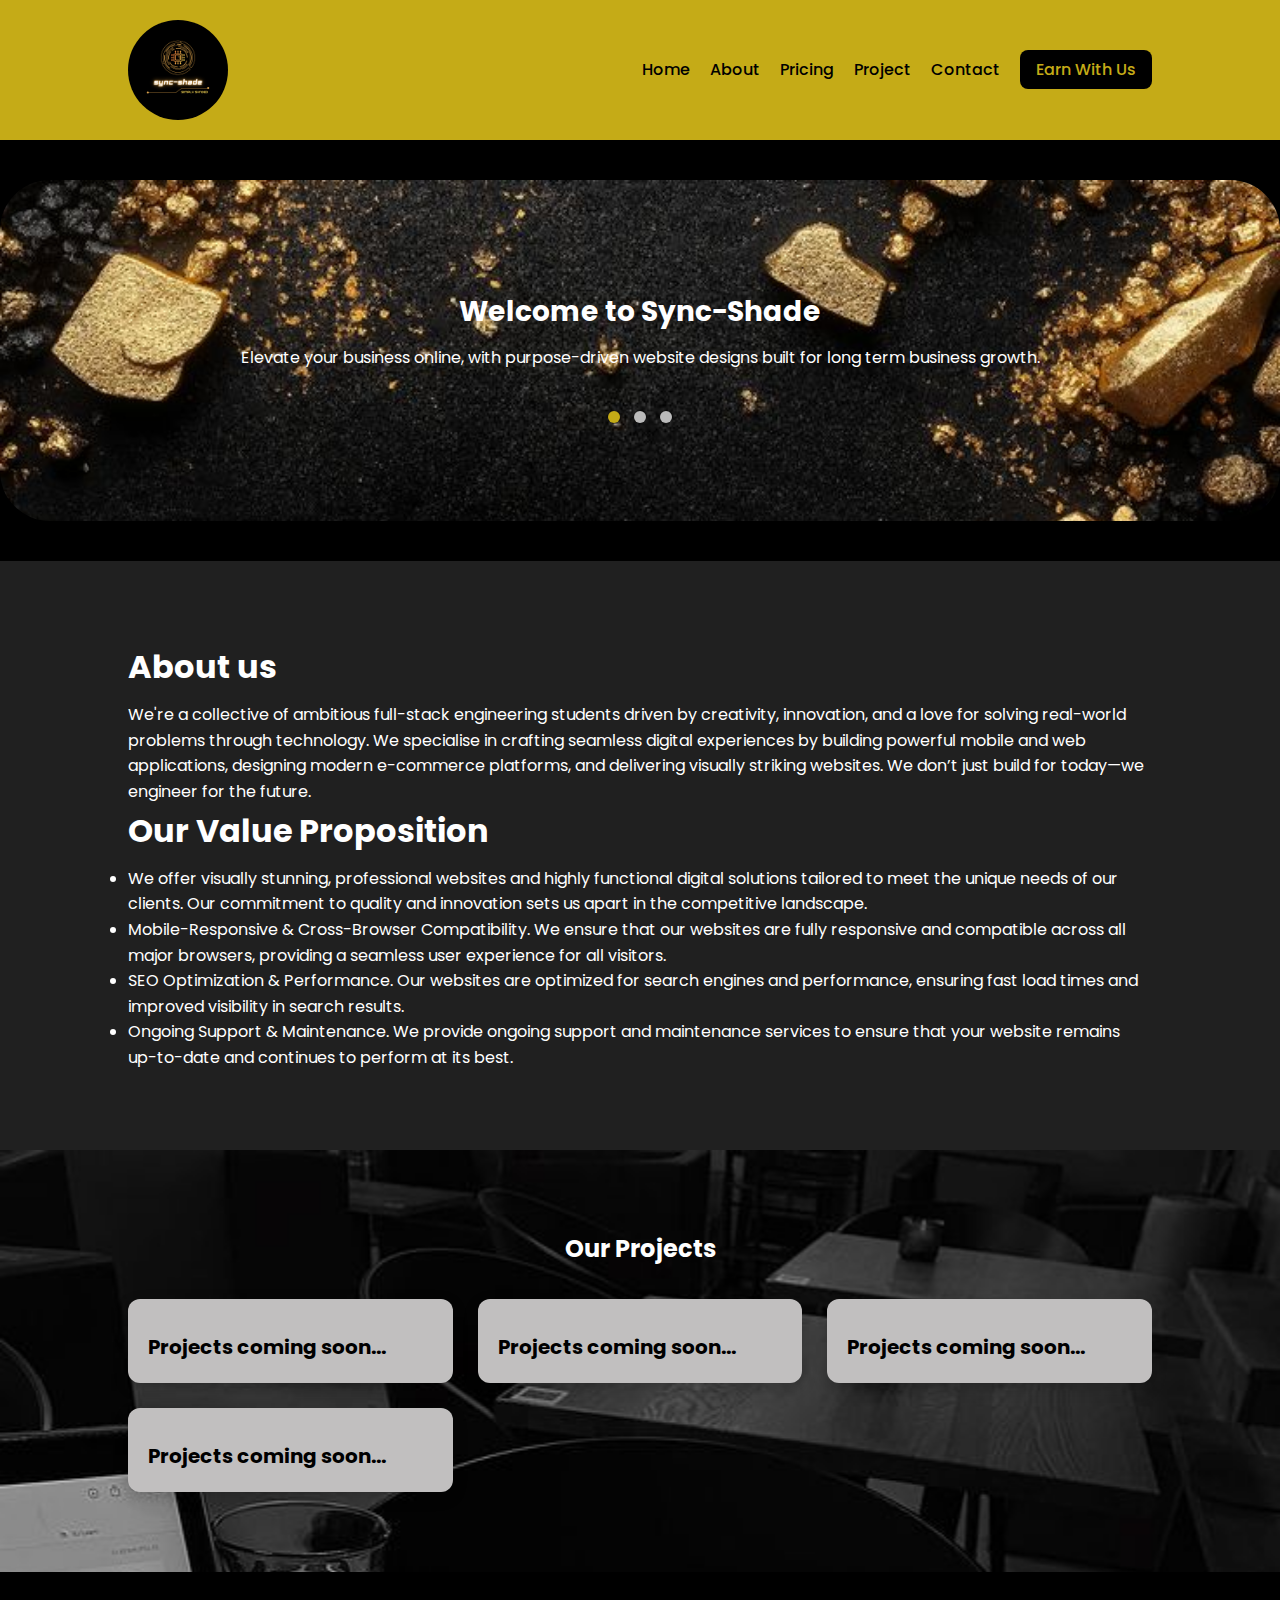
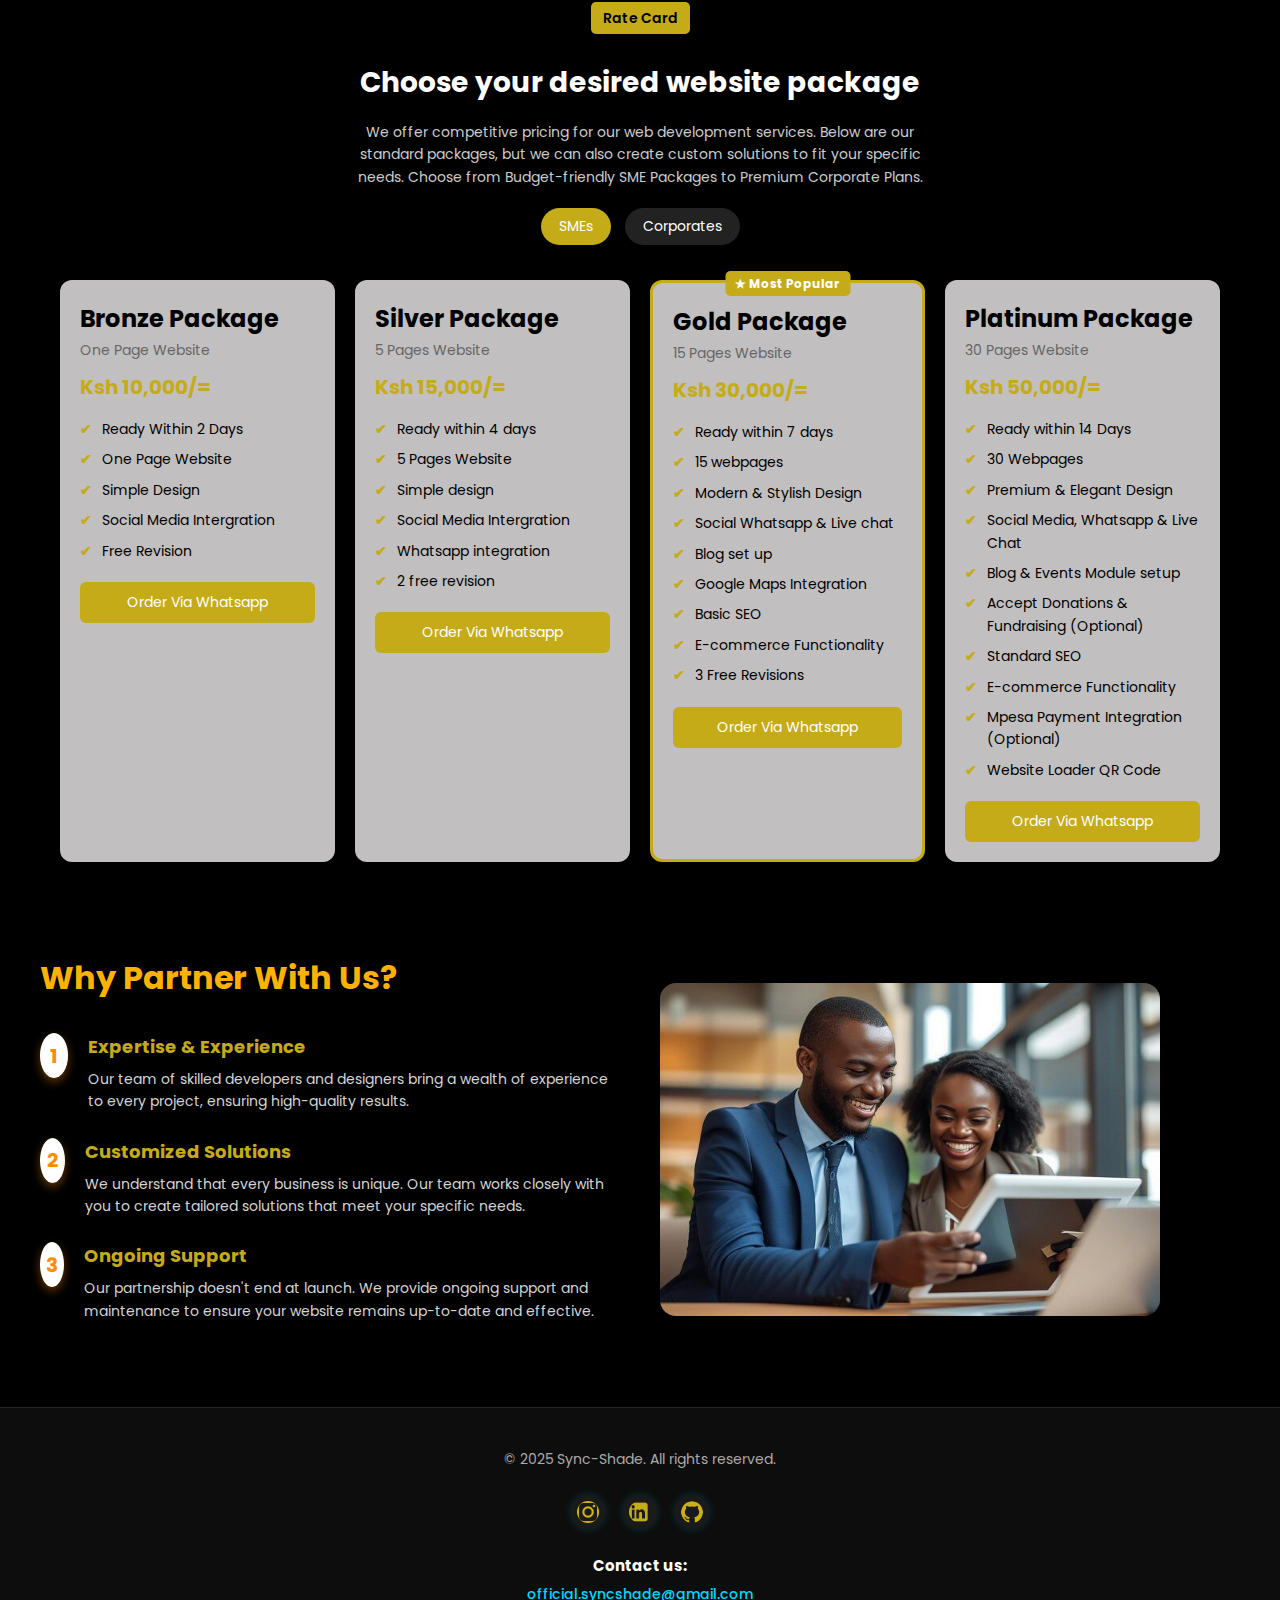
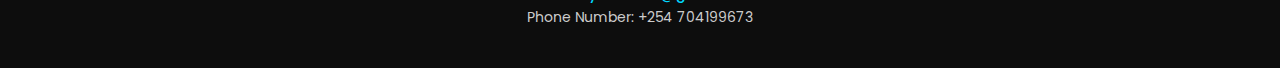
<file: index.html>
<html lang="en">
    <!DOCTYPE html>

<head>
    <meta charset="UTF-8">
    <meta name="viewport" content="width=device-width, initial-scale=1.0">
    <link rel="preconnect" href="https://fonts.googleapis.com">
    <link rel="preconnect" href="https://fonts.gstatic.com" crossorigin>
    <link href="https://fonts.googleapis.com/css2?family=Poppins:ital,wght@0,100;0,200;0,300;0,400;0,500;0,600;0,700;0,800;0,900;1,100;1,200;1,300;1,400;1,500;1,600;1,700;1,800;1,900&display=swap" rel="stylesheet">
    <link rel="stylesheet" href="./css/styles.css">
    <link rel="icon" type="image/x-icon" href="./images/sync-shade-logo..png">
    <meta name="description"
        content="A collective of full-stack engineering students building modern web & mobile apps, e-commerce platforms, and sleek digital experiences—driven by creativity and innovation.">
    <title>Sync-Shade</title>
</head>

<body>
    <!--Navigation Section-->
    <header>
        <nav class="navbar">
            <div class="logo">
                <img src="./images/sync-shade-logo..png" alt="sync-shade logo">
            </div>
            <ul class="nav-links" id="nav-links">
                <li><a href="#Home">Home</a></li>
                <li><a href="#About">About</a></li>
                <li><a href="#Pricing">Pricing</a></li>
                <li><a href="#Project">Project</a></li>
                <li><a href="#Contact">Contact</a></li>
                <li><a href="./EarnWithUs.html" class="earn-btn">Earn With Us</a></li>
            </ul>
            <div class="menu-toggle" id="menu-toggle">
                ☰
            </div>
        </nav>
    </header>

    <!-- carousel Section -->
    <section class="carousel" id="Home">
        <div class="carousel-container">
            <!--Slide 1-->
            <div class="carousel-slide">
                <h2>Welcome to Sync-Shade</h2>
                <P>Elevate your business online, with purpose-driven website designs built for long term business
                    growth.</P>
            </div>

            <!--Slide 2-->
            <div class="carousel-slide">
                <h2>Empowering African Brands with Global-Grade-Tech.</h2>
                <P>We leverage cutting-edge technology to help African brands thrive in the digital landscape.</P>
                <p>Get a Website Today & Take Your Business Online</p>
            </div>

            <!--Slide 3-->
            <div class="carousel-slide">
                <h2>Transform Your Ideas into Reality</h2>
                <P>Our team is dedicated to bringing your vision to life with innovative solutions tailored to your
                    needs.</P>
            </div>
        </div>

        <!-- Navigation Dots -->
        <div class="carousel-dots">
            <span class="dot active"></span>
            <span class="dot"></span>
            <span class="dot"></span>
        </div>
    </section>

    <!-- About Section -->
    <section class="about" id="About">
        <div class="about-text">
            <h2>About us</h2>
            <p>We're a collective of ambitious full-stack engineering students driven by creativity, innovation, and a
                love for solving real-world problems through technology. We specialise in crafting seamless digital
                experiences by building powerful mobile and web applications, designing modern e-commerce platforms, and
                delivering visually striking websites. We don’t just build for today—we engineer for the future.
            </p>
            <h2>Our Value Proposition</h2>
            <ul>
                <li>We offer visually stunning, professional websites and highly functional digital solutions tailored to meet the unique needs of our clients. Our commitment to quality and innovation sets us apart in the competitive landscape.</li>
                <li>Mobile-Responsive & Cross-Browser Compatibility. We ensure that our websites are fully responsive and compatible across all major browsers, providing a seamless user experience for all visitors.</li>
                <li>SEO Optimization & Performance. Our websites are optimized for search engines and performance, ensuring fast load times and improved visibility in search results.</li>
                <li>Ongoing Support & Maintenance. We provide ongoing support and maintenance services to ensure that your website remains up-to-date and continues to perform at its best.</li>
            </ul>
        </div>
    </section>

    <!-- projects sections -->
    <section class="projects" id="Project">
        <h2>Our Projects</h2>
        <div class="project-cards">
            <div class="card">
                <!--Project images coming...-->
                <h3>Projects coming soon...</h3>
            </div>

            <div class="card">
                <h3>Projects coming soon...</h3>
            </div>

            <div class="card">
                <h3>Projects coming soon...</h3>
            </div>

            <div class="card">
                <h3>Projects coming soon...</h3>
            </div>
        </div>
    </section>

    <!---pricing section-->
     <section class="pricing-section" id="Pricing">
    <div class="pricing-header">
      <span class="tag">Rate Card</span>
      <h1>Choose your desired website package</h1>
      <p>
        We offer competitive pricing for our web development services. Below are our standard packages, but we can
        also create custom solutions to fit your specific needs. Choose from Budget-friendly SME Packages to Premium
        Corporate Plans.
      </p>
      <div class="tabs">
        <button id="smeBtn" class="active">SMEs</button>
        <button id="corpBtn">Corporates</button>
      </div>
    </div>

    <!-- SMEs Pricing -->
    <div class="pricing-cards smes active">
      <!-- Bronze Package -->
      <div class="card">
        <h2>Bronze Package</h2>
        <p class="subtitle">One Page Website</p>
        <p class="price">Ksh 10,000/=</p>
        <ul>
          <li>Ready Within 2 Days</li>
          <li>One Page Website</li>
          <li>Simple Design</li>
          <li>Social Media Intergration</li>
          <li>Free Revision</li>
        </ul>
        <button class="order-btn">Order Via Whatsapp</button>
      </div>

      <!-- Silver Package -->
      <div class="card">
        <h2>Silver Package</h2>
        <p class="subtitle">5 Pages Website</p>
        <p class="price">Ksh 15,000/=</p>
        <ul>
          <li>Ready within 4 days</li>
          <li>5 Pages Website</li>
          <li>Simple design</li>
          <li>Social Media Intergration</li>
          <li>Whatsapp integration</li>
          <li>2 free revision</li>
        </ul>
        <button class="order-btn">Order Via Whatsapp</button>
      </div>

      <!-- Gold Package -->
      <div class="card popular">
        <span class="popular-tag">★ Most Popular</span>
        <h2>Gold Package</h2>
        <p class="subtitle">15 Pages Website</p>
        <p class="price">Ksh 30,000/=</p>
        <ul>
         <li>Ready within 7 days</li>
          <li>15 webpages</li>
          <li>Modern & Stylish Design</li>
          <li>Social Whatsapp & Live chat</li>
          <li>Blog set up</li>
          <li>Google Maps Integration</li>
          <li>Basic SEO</li>
          <li>E-commerce Functionality</li>
          <li>3 Free Revisions</li>
        </ul>
        <button class="order-btn">Order Via Whatsapp</button>
      </div>

      <!-- Platinum Package -->
      <div class="card">
        <h2>Platinum Package</h2>
        <p class="subtitle">30 Pages Website</p>
        <p class="price">Ksh 50,000/=</p>
        <ul>
          <li>Ready within 14 Days</li>
          <li>30 Webpages</li>
          <li>Premium & Elegant Design</li>
          <li>Social Media, Whatsapp & Live Chat</li>
          <li>Blog & Events Module setup</li>
          <li>Accept Donations & Fundraising (Optional)</li>
          <li>Standard SEO</li>
          <li>E-commerce Functionality</li>
          <li>Mpesa Payment Integration (Optional)</li>
          <li>Website Loader QR Code</li>
        </ul>
        <button class="order-btn">Order Via Whatsapp</button>
      </div>
    </div>

    <!-- CORPORATES Pricing -->
    <div class="pricing-cards corporates">
      <!-- Silver Pro -->
      <div class="card">
        <h2>Silver Pro</h2>
        <p class="price">Ksh 25,000/=</p>
        <p class="subtitle">Includes All Features on the Silver Package in addition to:</p>
        <ul>
           <li>Premium UI/UX Design</li>
            <li>Post-Launch Marketing kit</li>
            <li>Premium maintenance SLA(service level management)</li>
        </ul>
        <button class="order-btn">Order Via Whatsapp</button>
      </div>

      <!-- Gold Pro -->
      <div class="card">
        <h2>Gold Pro</h2>
        <p class="price">Ksh 50,000/=</p>
        <p class="subtitle">Includes All Features on the Gold Package in addition to:</p>
        <ul>
         <li>Premium UI/UX Design</li>
         <li>Post-Launch Marketing kit</li>
         <li>Premium maintenance SLA(service level management)</li>
        </ul>
        <button class="order-btn">Order Via Whatsapp</button>
      </div>

      <!-- Platinum Pro -->
      <div class="card popular">
        <span class="popular-tag">⚡ Most Recommended</span>
        <h2>Platinum Pro</h2>
        <p class="price">Ksh 100,000/=</p>
        <p class="subtitle">Includes All Features on the Platinum Package in addition to:</p>
        <ul>
          <li>Unlimited Pages</li>
          <li>Premium UI/UX Design</li>
          <li>Content strategy & Copywriting</li>
          <li>Dedicated Project Manager</li>
          <li>Post-Launch Marketing kit</li>
          <li>1 Annual Website Redesign Credit</li>
          <li>Premium maintenance SLA</li>
        </ul>
        <button class="order-btn">Order Via Whatsapp</button>
      </div>
    </div>
  </section>

    <!--Partner with us section-->
    <section class="partner-section">
        <div class="partner-container">
            <!--left content-->
            <div class="partner-text">
                <h2>Why Partner With Us?</h2>
                <!--Point 1-->
                <div class="Point">
                    <div class="number">1</div>
                    <div class="info">
                        <h3>Expertise & Experience</h3>
                        <p>Our team of skilled developers and designers bring a wealth of experience to every project,
                            ensuring high-quality results.</p>
                    </div>
                </div>
                <!--Point 2-->
                <div class="Point">
                    <div class="number">2</div>
                    <div class="info">
                        <h3>Customized Solutions</h3>
                        <p>We understand that every business is unique. Our team works closely with you to create
                            tailored solutions that meet your specific needs.</p>
                    </div>
                </div>
                <!--Point 3-->
                <div class="Point">
                    <div class="number">3</div>
                    <div class="info">
                        <h3>Ongoing Support</h3>
                        <p>Our partnership doesn't end at launch. We provide ongoing support and maintenance to
                            ensure your website remains up-to-date and effective.</p>
                    </div>
                </div>
            </div>

            <!--right content-->
            <div class="partner-image">
                <img src="./images/partner with us photo.jpeg" alt="Partner with us">
            </div>
        </div>
    </section>

    <!-- Footer Section -->
    <footer id="Contact">
        <p>&copy; 2025 Sync-Shade. All rights reserved.</p>
        <div class="social-media">
            <a href="https://www.instagram.com/sync_shade/"><img src="./images/instagram.png" alt="Instagram"></a>
            <a href="https://www.linkedin.com/in/sync-shade-a019a7381"><img src="./images/linkedin.png" alt="LinkedIn"></a>
            <a href="https://github.com/sync-shade"><img src="./images/github.png" alt="GitHub"></a>
        </div>
        <div class="Contact-us">
            <p>Contact us:</p>
            <p><a href="mailto:official.syncshade@gmail.com">official.syncshade@gmail.com</a></p>
            <p>Phone Number: +254 704199673</p>
        </div>
    </footer>

    <script src="./js/app.js" defer></script>

    <!--Start of Tawk.to Script-->
<script type="text/javascript">
var Tawk_API=Tawk_API||{}, Tawk_LoadStart=new Date();
(function(){
var s1=document.createElement("script"),s0=document.getElementsByTagName("script")[0];
s1.async=true;
s1.src='https://embed.tawk.to/68cc06b0b285fd192a49074b/1j5efk8rv';
s1.charset='UTF-8';
s1.setAttribute('crossorigin','*');
s0.parentNode.insertBefore(s1,s0);
})();
</script>
<!--End of Tawk.to Script-->
</body>
</html>
</file>
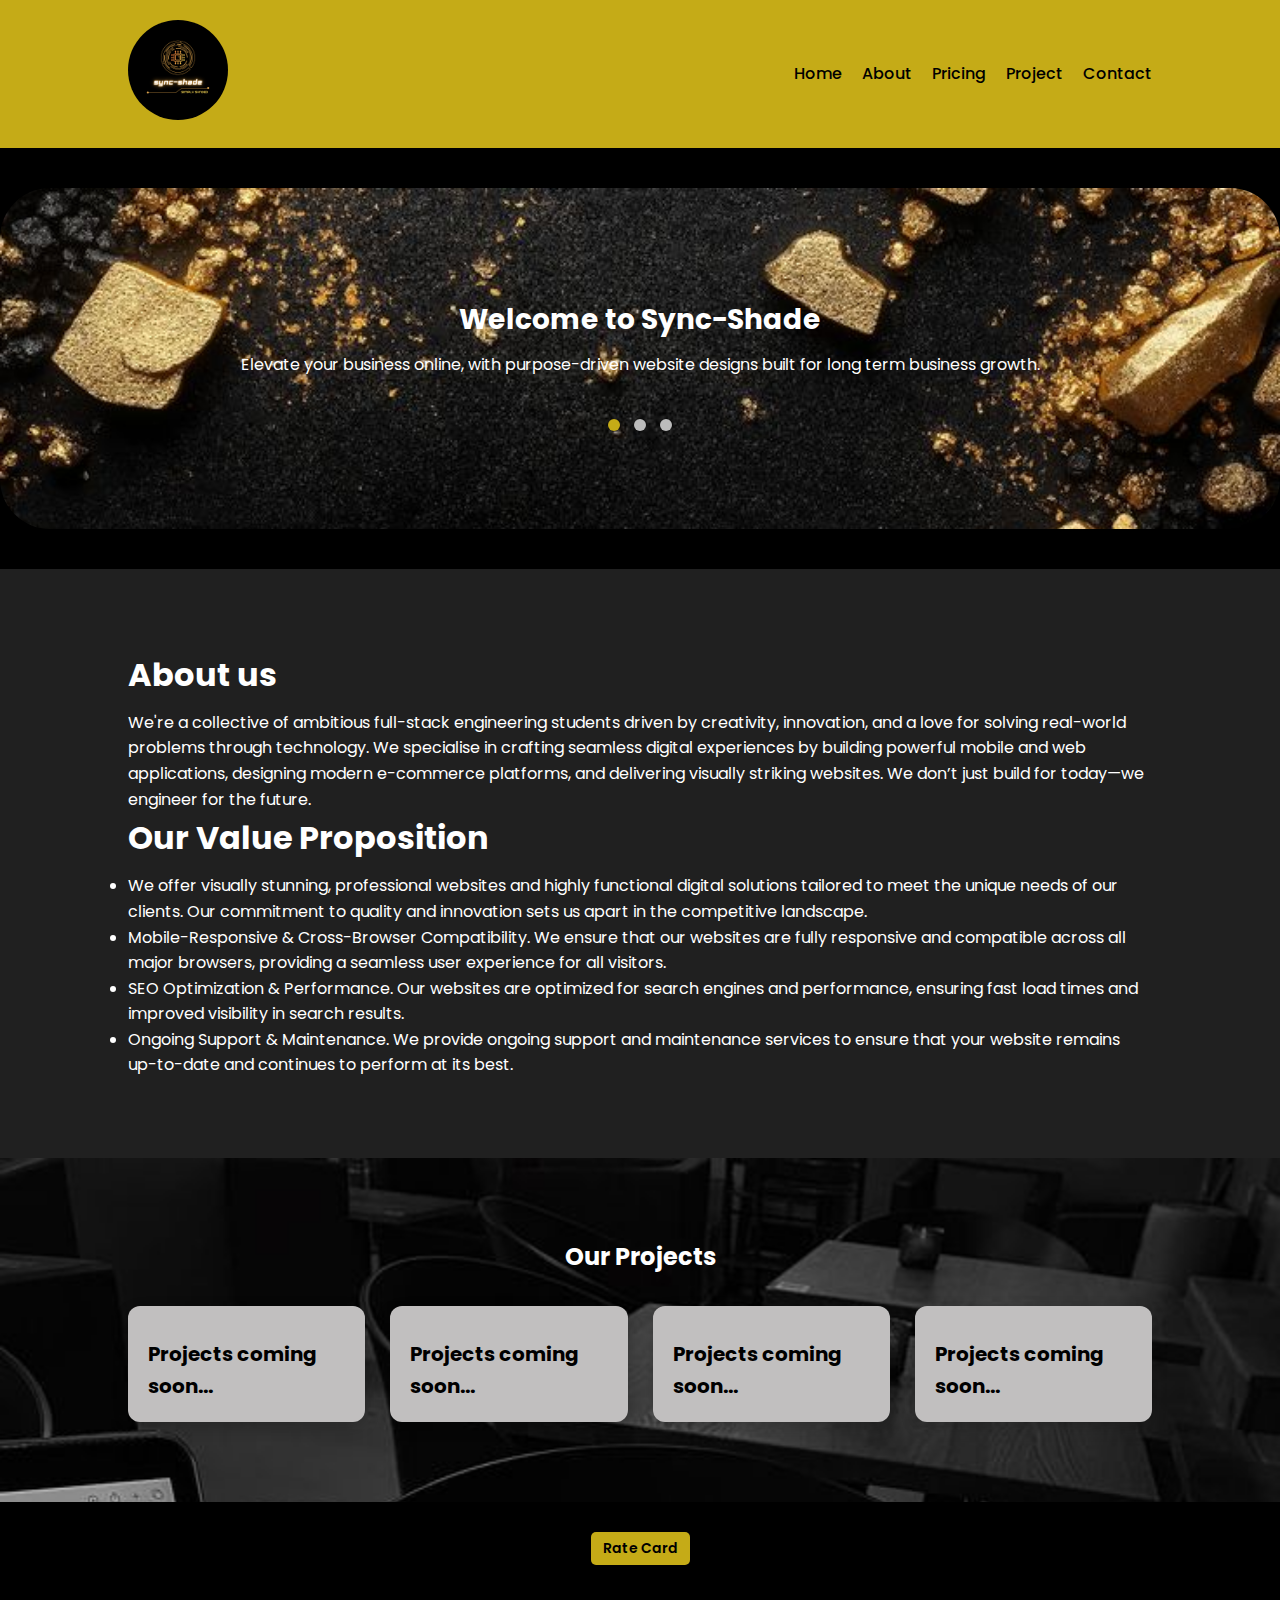
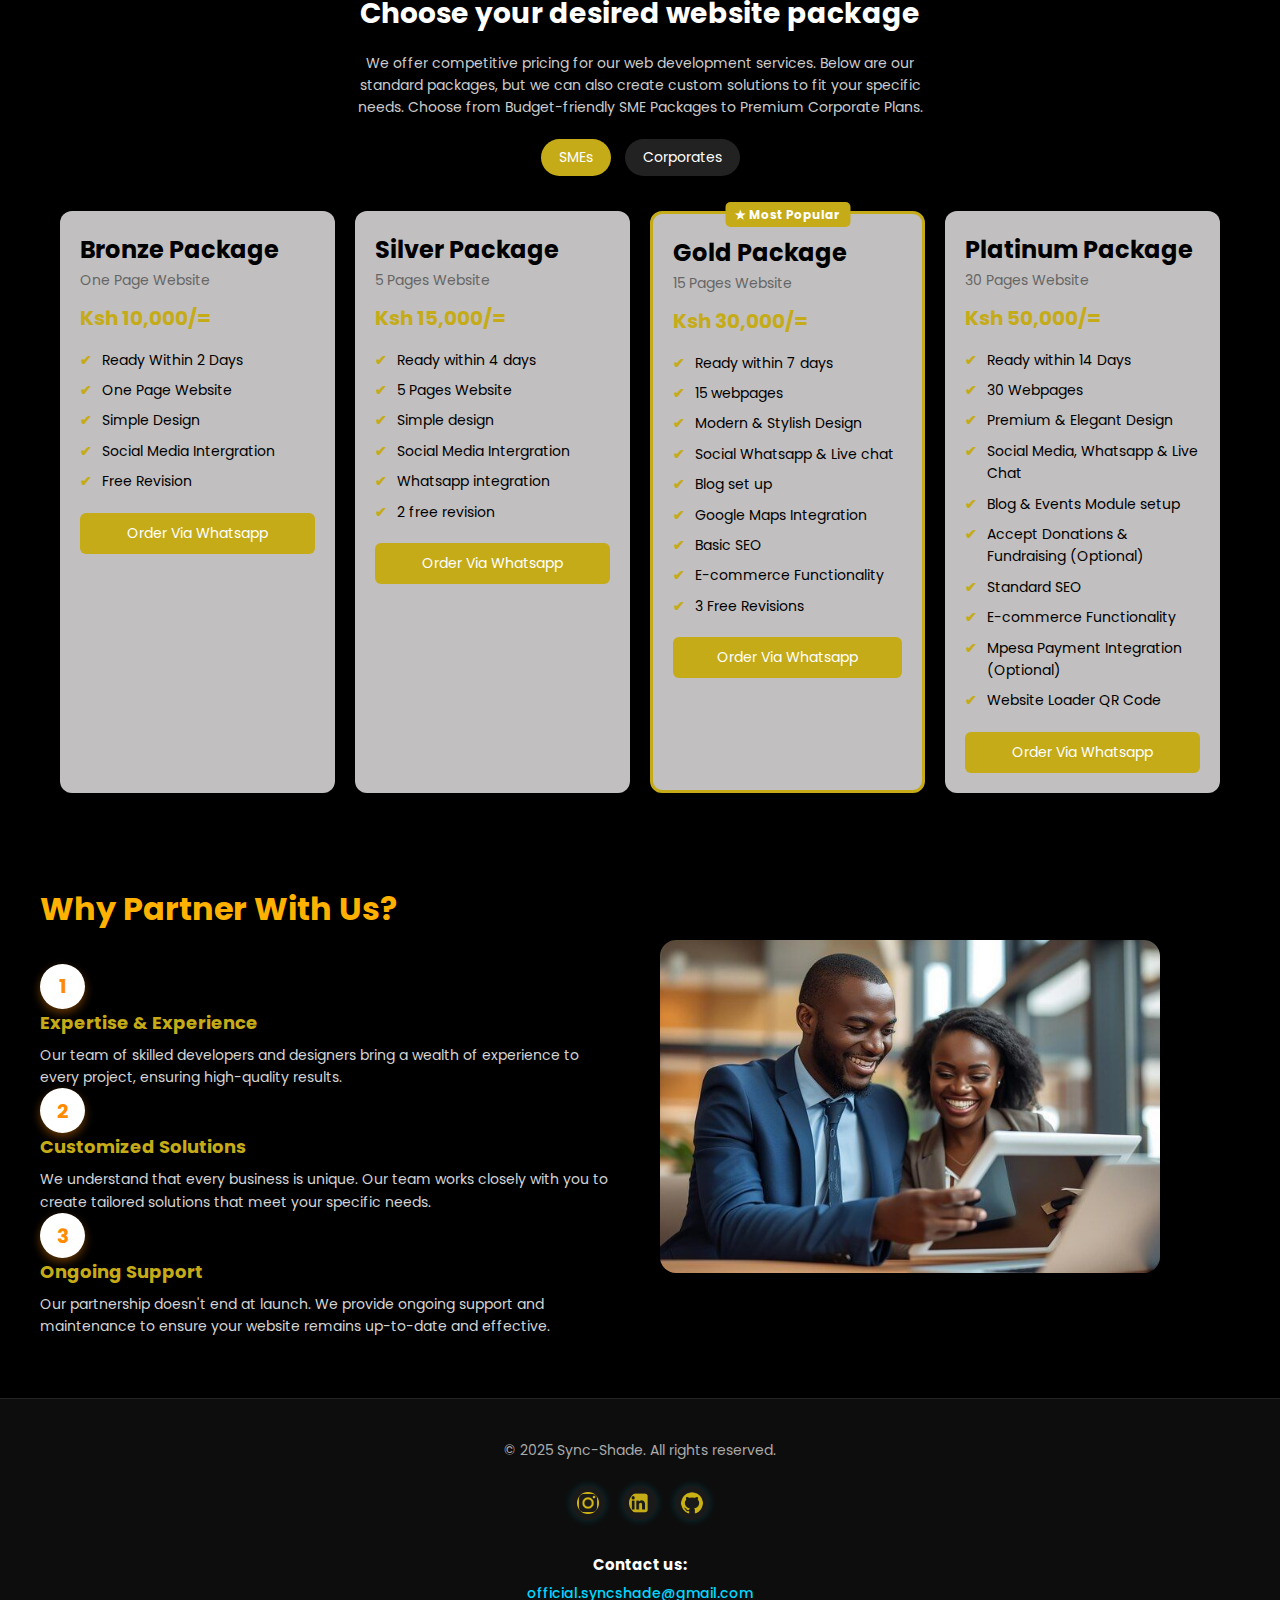
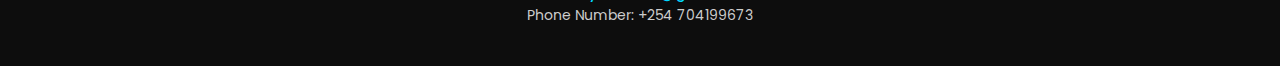
<file: frontend/HTML/index.html>
<!DOCTYPE html>
<html lang="en">

<head>
    <meta charset="UTF-8">
    <meta name="viewport" content="width=device-width, initial-scale=1.0">
    <link rel="preconnect" href="https://fonts.googleapis.com">
    <link rel="preconnect" href="https://fonts.gstatic.com" crossorigin>
    <link href="https://fonts.googleapis.com/css2?family=Poppins:ital,wght@0,100;0,200;0,300;0,400;0,500;0,600;0,700;0,800;0,900;1,100;1,200;1,300;1,400;1,500;1,600;1,700;1,800;1,900&display=swap" rel="stylesheet">
    <link rel="stylesheet" href="/frontend/CSS/styles.css">
    <link rel="icon" type="image/x-icon" href="/frontend/IMAGES/sync-shade-logo..png">
    <meta name="description"
        content="A collective of full-stack engineering students building modern web & mobile apps, e-commerce platforms, and sleek digital experiences—driven by creativity and innovation.">
    <title>Sync-Shade</title>
</head>

<body>
    <!--Navigation Section-->
    <header>
        <nav class="navbar">
            <div class="logo">
                <img src="/frontend/IMAGES/sync-shade-logo..png" alt="sync-shade logo">
            </div>
            <ul class="nav-links" id="nav-links">
                <li><a href="#Home">Home</a></li>
                <li><a href="#About">About</a></li>
                <li><a href="#Pricing">Pricing</a></li>
                <li><a href="#Project">Project</a></li>
                <li><a href="#Contact">Contact</a></li>
            </ul>
            <div class="menu-toggle" id="menu-toggle">
                ☰
            </div>
        </nav>
    </header>

    <!-- carousel Section -->
    <section class="carousel" id="Home">
        <div class="carousel-container">
            <!--Slide 1-->
            <div class="carousel-slide">
                <h2>Welcome to Sync-Shade</h2>
                <P>Elevate your business online, with purpose-driven website designs built for long term business
                    growth.</P>
            </div>

            <!--Slide 2-->
            <div class="carousel-slide">
                <h2>Empowering African Brands with Global-Grade-Tech.</h2>
                <P>We leverage cutting-edge technology to help African brands thrive in the digital landscape.</P>
                <p>Get a Website Today & Take Your Business Online</p>
            </div>

            <!--Slide 3-->
            <div class="carousel-slide">
                <h2>Transform Your Ideas into Reality</h2>
                <P>Our team is dedicated to bringing your vision to life with innovative solutions tailored to your
                    needs.</P>
            </div>
        </div>

        <!-- Navigation Dots -->
        <div class="carousel-dots">
            <span class="dot active"></span>
            <span class="dot"></span>
            <span class="dot"></span>
        </div>
    </section>

    <!-- About Section -->
    <section class="about" id="About">
        <div class="about-text">
            <h2>About us</h2>
            <p>We're a collective of ambitious full-stack engineering students driven by creativity, innovation, and a
                love for solving real-world problems through technology. We specialise in crafting seamless digital
                experiences by building powerful mobile and web applications, designing modern e-commerce platforms, and
                delivering visually striking websites. We don’t just build for today—we engineer for the future.
            </p>
            <h2>Our Value Proposition</h2>
            <ul>
                <li>We offer visually stunning, professional websites and highly functional digital solutions tailored to meet the unique needs of our clients. Our commitment to quality and innovation sets us apart in the competitive landscape.</li>
                <li>Mobile-Responsive & Cross-Browser Compatibility. We ensure that our websites are fully responsive and compatible across all major browsers, providing a seamless user experience for all visitors.</li>
                <li>SEO Optimization & Performance. Our websites are optimized for search engines and performance, ensuring fast load times and improved visibility in search results.</li>
                <li>Ongoing Support & Maintenance. We provide ongoing support and maintenance services to ensure that your website remains up-to-date and continues to perform at its best.</li>
            </ul>
        </div>
    </section>

    <!-- projects sections -->
    <section class="projects" id="Project">
        <h2>Our Projects</h2>
        <div class="project-cards">
            <div class="card">
                <!--Project images coming...-->
                <h3>Projects coming soon...</h3>
            </div>

            <div class="card">
                <h3>Projects coming soon...</h3>
            </div>

            <div class="card">
                <h3>Projects coming soon...</h3>
            </div>

            <div class="card">
                <h3>Projects coming soon...</h3>
            </div>
        </div>
    </section>

    <!---pricing section-->
     <section class="pricing-section" id="Pricing">
    <div class="pricing-header">
      <span class="tag">Rate Card</span>
      <h1>Choose your desired website package</h1>
      <p>
        We offer competitive pricing for our web development services. Below are our standard packages, but we can
        also create custom solutions to fit your specific needs. Choose from Budget-friendly SME Packages to Premium
        Corporate Plans.
      </p>
      <div class="tabs">
        <button id="smeBtn" class="active">SMEs</button>
        <button id="corpBtn">Corporates</button>
      </div>
    </div>

    <!-- SMEs Pricing -->
    <div class="pricing-cards smes active">
      <!-- Bronze Package -->
      <div class="card">
        <h2>Bronze Package</h2>
        <p class="subtitle">One Page Website</p>
        <p class="price">Ksh 10,000/=</p>
        <ul>
          <li>Ready Within 2 Days</li>
          <li>One Page Website</li>
          <li>Simple Design</li>
          <li>Social Media Intergration</li>
          <li>Free Revision</li>
        </ul>
        <button class="order-btn">Order Via Whatsapp</button>
      </div>

      <!-- Silver Package -->
      <div class="card">
        <h2>Silver Package</h2>
        <p class="subtitle">5 Pages Website</p>
        <p class="price">Ksh 15,000/=</p>
        <ul>
          <li>Ready within 4 days</li>
          <li>5 Pages Website</li>
          <li>Simple design</li>
          <li>Social Media Intergration</li>
          <li>Whatsapp integration</li>
          <li>2 free revision</li>
        </ul>
        <button class="order-btn">Order Via Whatsapp</button>
      </div>

      <!-- Gold Package -->
      <div class="card popular">
        <span class="popular-tag">★ Most Popular</span>
        <h2>Gold Package</h2>
        <p class="subtitle">15 Pages Website</p>
        <p class="price">Ksh 30,000/=</p>
        <ul>
         <li>Ready within 7 days</li>
          <li>15 webpages</li>
          <li>Modern & Stylish Design</li>
          <li>Social Whatsapp & Live chat</li>
          <li>Blog set up</li>
          <li>Google Maps Integration</li>
          <li>Basic SEO</li>
          <li>E-commerce Functionality</li>
          <li>3 Free Revisions</li>
        </ul>
        <button class="order-btn">Order Via Whatsapp</button>
      </div>

      <!-- Platinum Package -->
      <div class="card">
        <h2>Platinum Package</h2>
        <p class="subtitle">30 Pages Website</p>
        <p class="price">Ksh 50,000/=</p>
        <ul>
          <li>Ready within 14 Days</li>
          <li>30 Webpages</li>
          <li>Premium & Elegant Design</li>
          <li>Social Media, Whatsapp & Live Chat</li>
          <li>Blog & Events Module setup</li>
          <li>Accept Donations & Fundraising (Optional)</li>
          <li>Standard SEO</li>
          <li>E-commerce Functionality</li>
          <li>Mpesa Payment Integration (Optional)</li>
          <li>Website Loader QR Code</li>
        </ul>
        <button class="order-btn">Order Via Whatsapp</button>
      </div>
    </div>

    <!-- CORPORATES Pricing -->
    <div class="pricing-cards corporates">
      <!-- Silver Pro -->
      <div class="card">
        <h2>Silver Pro</h2>
        <p class="price">Ksh 25,000/=</p>
        <p class="subtitle">Includes All Features on the Silver Package in addition to:</p>
        <ul>
           <li>Premium UI/UX Design</li>
            <li>Post-Launch Marketing kit</li>
            <li>Premium maintenance SLA(service level management)</li>
        </ul>
        <button class="order-btn">Order Via Whatsapp</button>
      </div>

      <!-- Gold Pro -->
      <div class="card">
        <h2>Gold Pro</h2>
        <p class="price">Ksh 50,000/=</p>
        <p class="subtitle">Includes All Features on the Gold Package in addition to:</p>
        <ul>
         <li>Premium UI/UX Design</li>
         <li>Post-Launch Marketing kit</li>
         <li>Premium maintenance SLA(service level management)</li>
        </ul>
        <button class="order-btn">Order Via Whatsapp</button>
      </div>

      <!-- Platinum Pro -->
      <div class="card popular">
        <span class="popular-tag">⚡ Most Recommended</span>
        <h2>Platinum Pro</h2>
        <p class="price">Ksh 100,000/=</p>
        <p class="subtitle">Includes All Features on the Platinum Package in addition to:</p>
        <ul>
          <li>Unlimited Pages</li>
          <li>Premium UI/UX Design</li>
          <li>Content strategy & Copywriting</li>
          <li>Dedicated Project Manager</li>
          <li>Post-Launch Marketing kit</li>
          <li>1 Annual Website Redesign Credit</li>
          <li>Premium maintenance SLA</li>
        </ul>
        <button class="order-btn">Order Via Whatsapp</button>
      </div>
    </div>
  </section>

    <!--Partner with us section-->
    <section class="partner-section">
        <div class="partner-container">
            <!--left content-->
            <div class="partner-text">
                <h2>Why Partner With Us?</h2>
                <!--Point 1-->
                <div class="Point">
                    <div class="number">1</div>
                    <div class="info">
                        <h3>Expertise & Experience</h3>
                        <p>Our team of skilled developers and designers bring a wealth of experience to every project,
                            ensuring high-quality results.</p>
                    </div>
                </div>
                <!--Point 2-->
                <div class="Point">
                    <div class="number">2</div>
                    <div class="info">
                        <h3>Customized Solutions</h3>
                        <p>We understand that every business is unique. Our team works closely with you to create
                            tailored solutions that meet your specific needs.</p>
                    </div>
                </div>
                <!--Point 3-->
                <div class="Point">
                    <div class="number">3</div>
                    <div class="info">
                        <h3>Ongoing Support</h3>
                        <p>Our partnership doesn't end at launch. We provide ongoing support and maintenance to
                            ensure your website remains up-to-date and effective.</p>
                    </div>
                </div>
            </div>

            <!--right content-->
            <div class="partner-image">
                <img src="/frontend/IMAGES/partner with us photo.jpeg" alt="Partner with us">
            </div>
        </div>
    </section>

    <!-- Footer Section -->
    <footer id="Contact">
        <p>&copy; 2025 Sync-Shade. All rights reserved.</p>
        <div class="social-media">
            <a href="https://www.instagram.com/sync_shade/"><img src="/frontend/IMAGES/instagram.png" alt="Instagram"></a>
            <a href="https://www.linkedin.com/in/sync-shade-a019a7381"><img src="/frontend/IMAGES/linkedin.png" alt="LinkedIn"></a>
            <a href="https://github.com/sync-shade"><img src="/frontend/IMAGES/github.png" alt="GitHub"></a>
        </div>
        <div class="Contact-us">
            <p>Contact us:</p>
            <p><a href="mailto:official.syncshade@gmail.com">official.syncshade@gmail.com</a></p>
            <p>Phone Number: +254 704199673</p>
        </div>
    </footer>

    <script src="/frontend/JS/app.js" defer></script>
</body>
</html>
</file>
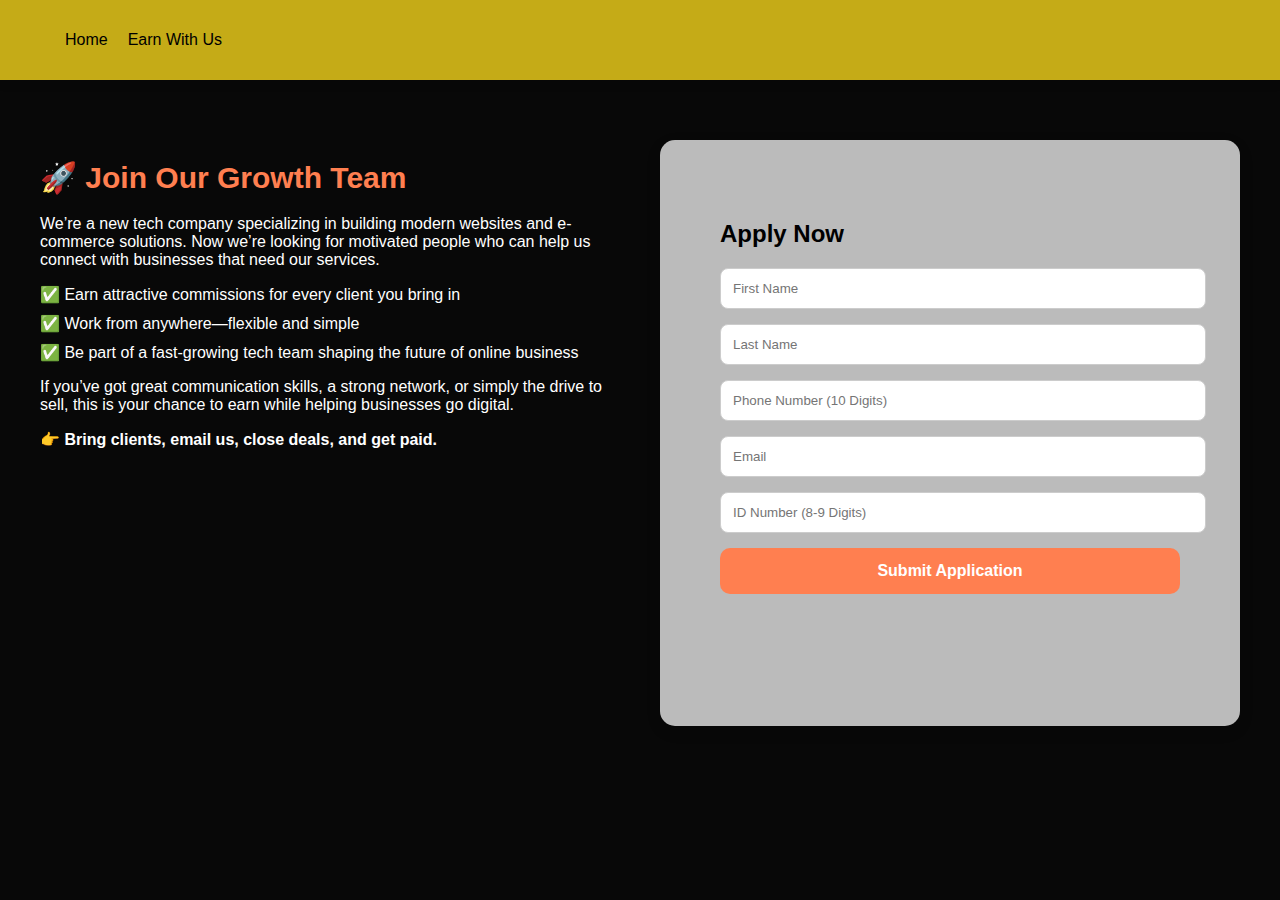
<file: EarnWithUs.html>
<!DOCTYPE html>
<html lang="en">

<head>
  <meta charset="UTF-8">
  <meta name="viewport" content="width=device-width, initial-scale=1.0">
  <title>Earn With Us</title>
  <link rel="stylesheet" href="./css/EarnWithUs.css">
  <link rel="shortcut icon" href="./images/sync-shade-logo..png" type="image/x-icon">
</head>

<body>
  <header>
    <nav class="navbar">
      <ul class="nav-links">
        <li><a href="./index.html">Home</a></li>
        <li><a href="./EarnWithUs.html" class="earn-btn">Earn With Us</a></li>
      </ul>
    </nav>
  </header>

  <section class="earn-section">
    <div class="earn-content">
      <h1>🚀 Join Our Growth Team</h1>
      <p>
        We’re a new tech company specializing in building modern websites and e-commerce solutions.
        Now we’re looking for motivated people who can help us connect with businesses that need our services.
      </p>
      <ul>
        <li>✅ Earn attractive commissions for every client you bring in</li>
        <li>✅ Work from anywhere—flexible and simple</li>
        <li>✅ Be part of a fast-growing tech team shaping the future of online business</li>
      </ul>
      <p>
        If you’ve got great communication skills, a strong network, or simply the drive to sell, this is your chance to
        earn while helping businesses go digital.
      </p>
      <p><strong>👉 Bring clients, email us, close deals, and get paid.</strong></p>
    </div>

    <div class="earn-form">
      <h2>Apply Now</h2>
      <form id="earn-form" action="https://formspree.io/f/xyzdqzqg" method="POST">
        <input type="text" name="first_name" placeholder="First Name" required>
        <input type="text" name="last_name" placeholder="Last Name" required>
        <input type="text" id="phone" name="phone" placeholder="Phone Number (10 Digits)" maxlength="10" required>
        <span id="phone-error" class="error-message"></span>
        <input type="email" name="email" placeholder="Email" required>
        <input type="text" id="id-number" name="id" placeholder="ID Number (8-9 Digits)" maxlength="9" required>
        <span id="id-error" class="error-message"></span>
        <button type="submit" id="submit-btn">Submit Application</button>

        <!-- Messages -->
        <p id="form-success" class="hidden success-msg">✅ Thank you, we’ll contact you soon!</p>
        <p id="form-error" class="hidden error-msg">❌ Oops, something went wrong. Try again.</p>
      </form>

    </div>
  </section>
  <script src="./js/EarnWithUs.js"></script>

  <!--Start of Tawk.to Script-->
<script type="text/javascript">
var Tawk_API=Tawk_API||{}, Tawk_LoadStart=new Date();
(function(){
var s1=document.createElement("script"),s0=document.getElementsByTagName("script")[0];
s1.async=true;
s1.src='https://embed.tawk.to/68cc06b0b285fd192a49074b/1j5efk8rv';
s1.charset='UTF-8';
s1.setAttribute('crossorigin','*');
s0.parentNode.insertBefore(s1,s0);
})();
</script>
<!--End of Tawk.to Script-->
</body>

</html>
</file>
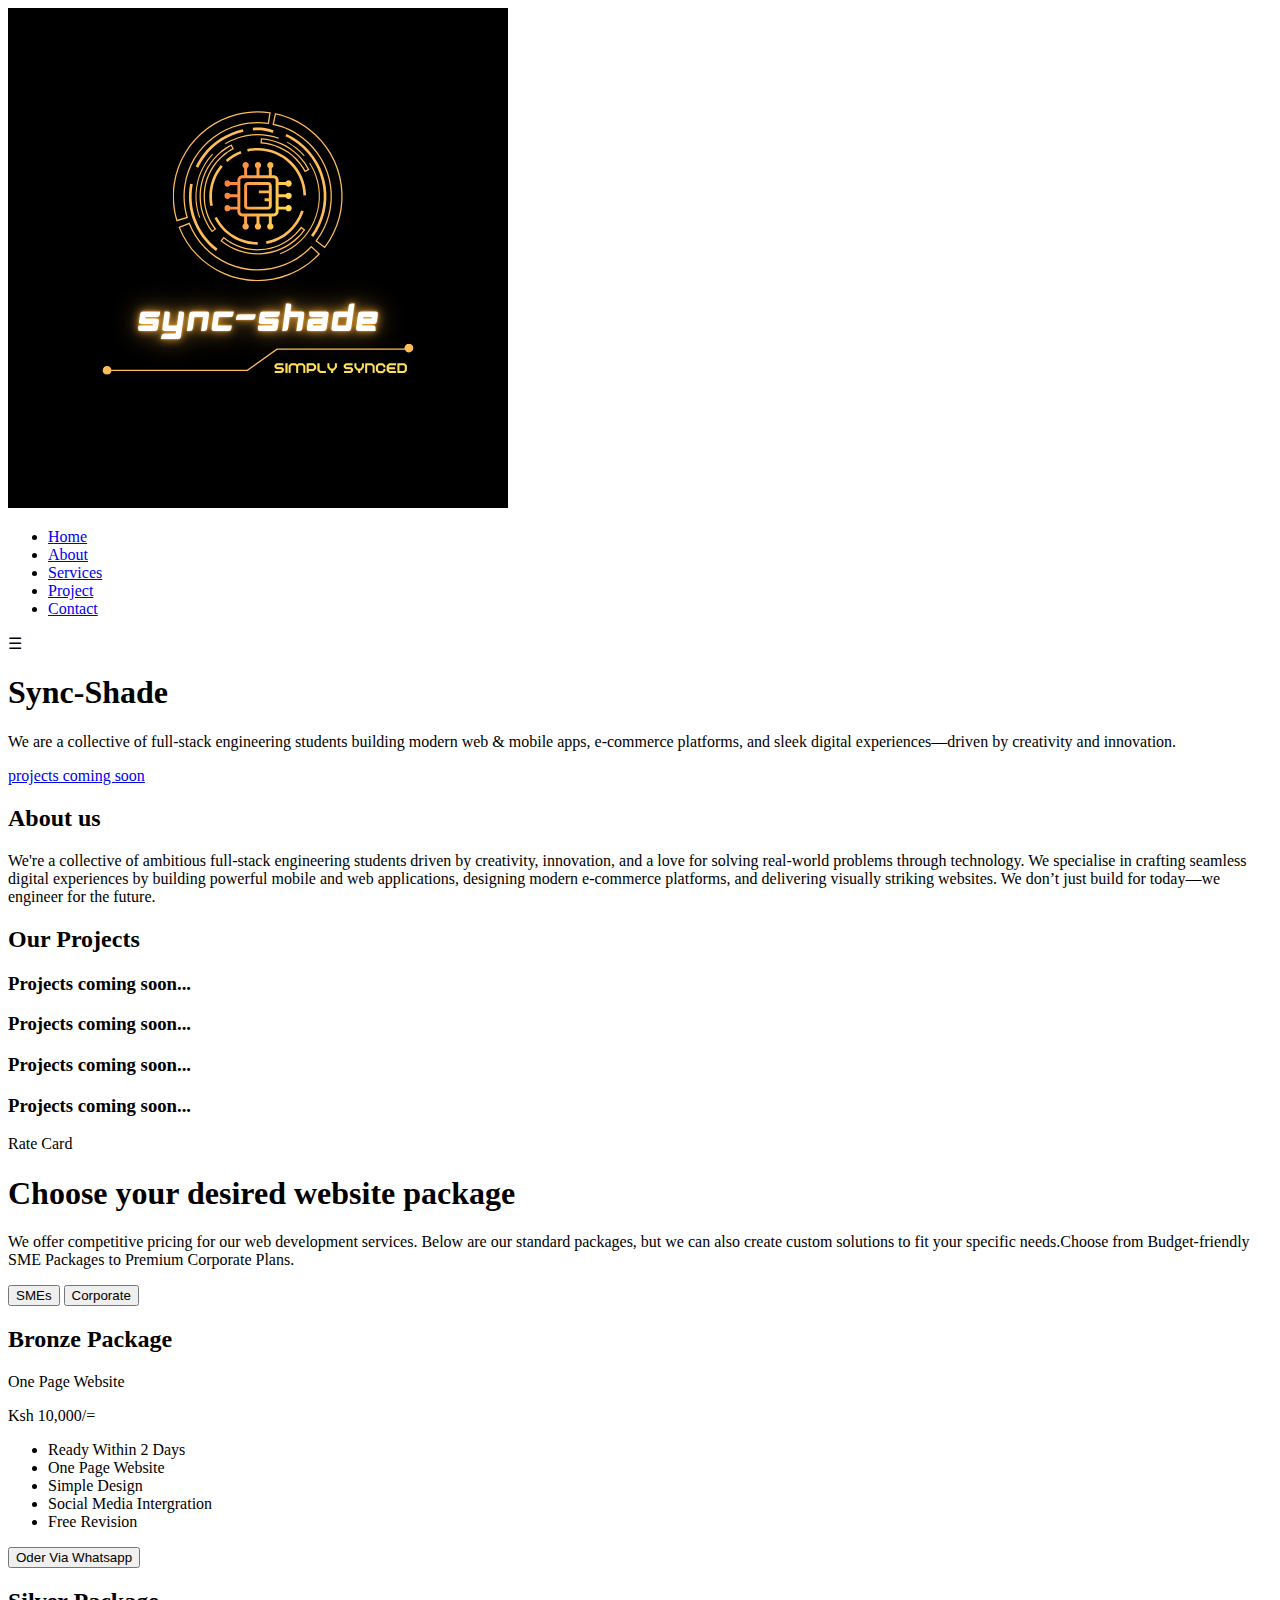
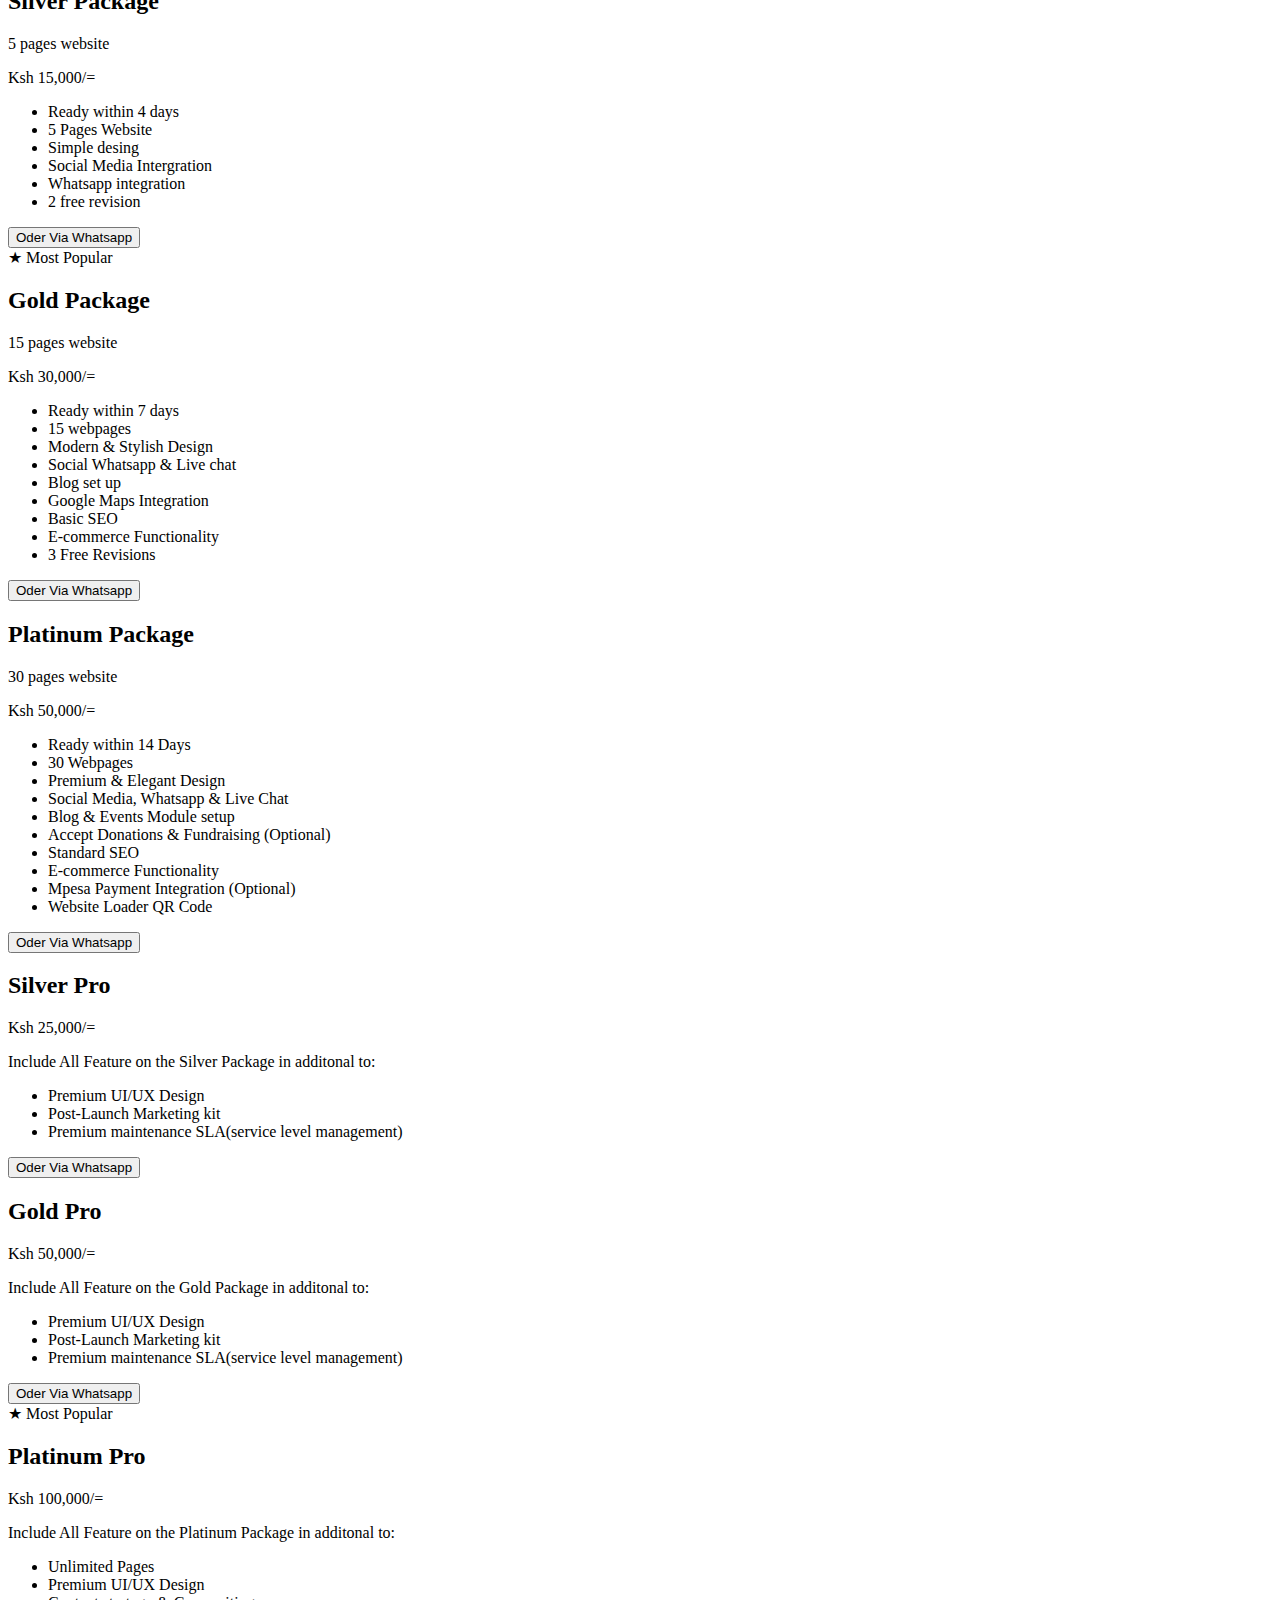
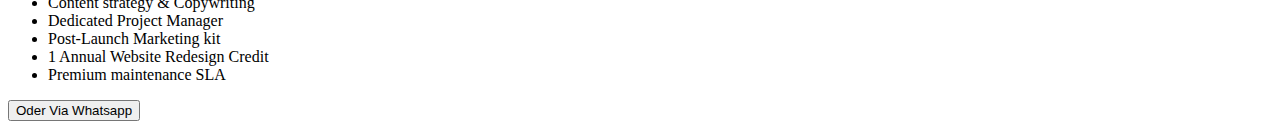
<file: frontend/HTML/Home.html>
<!DOCTYPE html>
<html lang="en">

<head>
    <meta charset="UTF-8">
    <meta name="viewport" content="width=device-width, initial-scale=1.0">
    <meta name="description"
        content="A collective of full-stack engineering students building modern web & mobile apps, e-commerce platforms, and sleek digital experiences—driven by creativity and innovation.">
    <title>Sync-Shade</title>
</head>

<body>
    <!--Navigation Section-->
    <header>
        <nav class="navbar">
            <div class="logo">
                <img src="/frontend/IMAGES/sync-shade-logo..png" alt="sync-shade logo">
            </div>
            <ul>
                <li><a href="#Home">Home</a></li>
                <li><a href="#About"">About</a></li>
                <li><a href=" #Services">Services</a></li>
                <li><a href="#Project">Project</a></li>
                <li><a href="#Contact">Contact</a></li>
            </ul>
            <div class="menu-toggle" id="menu-toggle">
                ☰
            </div>
        </nav>
    </header>

    <!-- Hero Section -->
    <section class="home" id="Home">
        <div class="home-text">
            <h1>Sync-Shade</h1>
            <p>We are a collective of full-stack engineering students building modern web & mobile apps, e-commerce
                platforms, and sleek digital experiences—driven by creativity and innovation.</p>
            <a href="#Projects" class="btn">projects coming soon</a>
        </div>
    </section>

    <!-- About Section -->
    <section class="about" id="About">
        <div class="about-text">
            <h2>About us</h2>
            <p>We're a collective of ambitious full-stack engineering students driven by creativity, innovation, and a
                love for solving real-world problems through technology. We specialise in crafting seamless digital
                experiences by building powerful mobile and web applications, designing modern e-commerce platforms, and
                delivering visually striking websites. We don’t just build for today—we engineer for the future.</p>
        </div>
    </section>

    <!-- projects sections -->
    <section class="projects" id="Project">
        <h2>Our Projects</h2>
        <div class="project-cards">
            <div class="card">
                <h3>Projects coming soon...</h3>
            </div>

            <div class="card">
                <h3>Projects coming soon...</h3>
            </div>

            <div class="card">
                <h3>Projects coming soon...</h3>
            </div>

            <div class="card">
                <h3>Projects coming soon...</h3>
            </div>
        </div>
    </section>

    <!---pricing section-->
    <section class="pricing section">
        <span class="tag">Rate Card</span>
        <h1>Choose your desired website package</h1>
        <p>We offer competitive pricing for our web development services. Below are our standard packages, but we can
            also create custom solutions to fit your specific needs.Choose from Budget-friendly SME Packages to Premium
            Corporate Plans.</p>
        <div class="tabs">
            <button id="smeBtn" class="active">SMEs</button>
            <button id="corpBtn">Corporate</button>
        </div>

        <!--- SMEs Pricing-->
        <div class="pricing-cards smes active">
            <!-- bronze package-->
            <div class="card">
                <h2>Bronze Package</h2>
                <p class="subtitle">One Page Website</p>
                <p class="price">Ksh 10,000/=</p>
                <ul>
                    <li>Ready Within 2 Days</li>
                    <li>One Page Website</li>
                    <li>Simple Design</li>
                    <li>Social Media Intergration</li>
                    <li>Free Revision</li>
                </ul>
                <button class="order-btn">Oder Via Whatsapp</button>
            </div>
        </div>

        <!---silver package-->
        <div class="card">
            <h2>Silver Package</h2>
            <P class="subtittle">5 pages website</P>
            <p class="price">Ksh 15,000/=</p>
            <ul>
                <li>Ready within 4 days</li>
                <li>5 Pages Website</li>
                <li>Simple desing</li>
                <li>Social Media Intergration</li>
                <li>Whatsapp integration</li>
                <li>2 free revision</li>
            </ul>
            <button class="order-btn">Oder Via Whatsapp</button>
        </div>

        <!---gold package-->
        <div class="card popular">
            <span class="popular-tag">★ Most Popular</span>
            <h2>Gold Package</h2>
            <p class="subtittle">15 pages website</p>
            <p class="price">Ksh 30,000/=</p>
            <ul>
                <li>Ready within 7 days</li>
                <li>15 webpages</li>
                <li>Modern & Stylish Design</li>
                <li>Social Whatsapp & Live chat</li>
                <li>Blog set up</li>
                <li>Google Maps Integration</li>
                <li>Basic SEO</li>
                <li>E-commerce Functionality</li>
                <li>3 Free Revisions</li>
            </ul>
            <button class="order-btn">Oder Via Whatsapp</button>
        </div>

        <!---platinum package-->
        <div class="card">
            <h2>Platinum Package</h2>
            <p class="subtittle">30 pages website</p>
            <p class="price">Ksh 50,000/=</p>
            <ul>
                <li>Ready within 14 Days</li>
                <li>30 Webpages</li>
                <li>Premium & Elegant Design</li>
                <li>Social Media, Whatsapp & Live Chat</li>
                <li>Blog & Events Module setup</li>
                <li>Accept Donations & Fundraising (Optional)</li>
                <li>Standard SEO</li>
                <li>E-commerce Functionality</li>
                <li>Mpesa Payment Integration (Optional)</li>
                <li>Website Loader QR Code</li>
            </ul>
            <button class="order-btn">Oder Via Whatsapp</button>
        </div>

        <!--- Corporate Pricing-->
        <div class="pricing-cards corporates ">
            <!---silver pro-->
            <div class="card">
                <h2>Silver Pro</h2>
                <p class="price">Ksh 25,000/=</p>
                <p class="subtitle">Include All Feature on the Silver Package in additonal to:</p>
                <ul>
                    <li>Premium UI/UX Design</li>
                    <li>Post-Launch Marketing kit</li>
                    <li>Premium maintenance SLA(service level management)</li>
                </ul>
                <button class="order-btn">Oder Via Whatsapp</button>
            </div>
        </div>
        
        <!---gold pro-->
        <div class="card">
            <h2>Gold Pro</h2>
            <p class="price">Ksh 50,000/=</p>
            <p class="subtitle">Include All Feature on the Gold Package in additonal to:</p>
            <ul>
                <li>Premium UI/UX Design</li>
                <li>Post-Launch Marketing kit</li>
                <li>Premium maintenance SLA(service level management)</li>
            </ul>
            <button class="order-btn">Oder Via Whatsapp</button>
        </div>

        <!---platinum pro-->
        <div class="card popular">
            <span class="popular-tag">★ Most Popular</span>
            <h2>Platinum Pro</h2>
            <p class="price">Ksh 100,000/=</p>
            <p class="subtitle">Include All Feature on the Platinum Package in additonal to:</p>
            <ul>
                <li>Unlimited Pages</li>
                <li>Premium UI/UX Design</li>
                <li>Content strategy & Copywriting</li>
                <li>Dedicated Project Manager</li>
                <li>Post-Launch Marketing kit</li>
                <li>1 Annual Website Redesign Credit</li>
                <li>Premium maintenance SLA</li>
            </ul>
            <button class="order-btn">Oder Via Whatsapp</button>
        </div>
    </section>
</body>

</html>
</file>
<file: css/EarnWithUs.css>
body {
  font-family: 'Poppins', sans-serif;
  margin: 0;
  background: #080808;
  color: #ffffff;
}

/* Navbar (same vibe as Home) */
header {
  background: #c5ab17;
  padding: 15px 25px;
  box-shadow: 0 3px 10px rgba(0,0,0,0.1);
  position: sticky;
  top: 0;
  z-index: 1000;
}

.navbar {
  display: flex;
  justify-content: space-between;
  align-items: center;
}

.nav-links {
  display: flex;
  gap: 20px;
  list-style: none;
}

.nav-links a {
  text-decoration: none;
  color: #000;
  font-weight: 500;
}

/* Earn Section */
.earn-section {
  display: grid;
  grid-template-columns: 1fr 1fr;
  gap: 40px;
  padding: 60px 20px;
  max-width: 1200px;
  margin: auto;
}

.earn-content h1 {
  font-size: 30px;
  color: #ff7f50;
  margin-bottom: 20px;
}

.earn-content ul {
  list-style: none;
  padding: 0;
}

.earn-content li {
  margin-bottom: 10px;
  font-size: 16px;
}

/* Form Styles */
.earn-form {
  background: #bbb;
  padding: 60px;
  border-radius: 15px;
  box-shadow: 0 5px 15px rgba(0,0,0,0.1);
}

.earn-form h2 {
  margin-bottom: 20px;
  color: #000;
}

.earn-form input {
  width: 100%;
  padding: 12px;
  margin-bottom: 15px;
  border: 1px solid #ccc;
  border-radius: 8px;
}

.earn-form button {
  width: 100%;
  padding: 14px;
  background: #ff7f50;
  border: none;
  color: #fff;
  font-size: 16px;
  font-weight: bold;
  border-radius: 10px;
  cursor: pointer;
  transition: background 0.3s;
}

.earn-form button:hover {
  background: #e6693c;
}

/* Responsive */
@media (max-width: 900px) {
  .earn-section {
    grid-template-columns: 1fr;
    text-align: center;
  }
}

/* Success & Error Messages */
.success-msg,
.error-msg {
  font-weight: 600;
  margin-top: 15px;
  padding: 10px;
  border-radius: 8px;
  opacity: 0;
  transform: translateY(10px);
  transition: opacity 0.4s ease, transform 0.4s ease;
}

/* Success */
.success-msg {
  background: #e8fce8;
  color: #2e7d32;
  border: 1px solid #81c784;
}

/* Error */
.error-msg {
  background: #ffeaea;
  color: #c62828;
  border: 1px solid #ef9a9a;
  font-size: 14px;
  margin-top: -8px;
  margin-bottom: 10px;
  display: none; /* hidden by default */
}

/* Show message */
.show {
  opacity: 1;
  transform: translateY(0);
}

/* Responsive tweak */
@media (max-width: 600px) {
  .success-msg,
  .error-msg {
    font-size: 14px;
    padding: 8px;
  }
}
</file>
<file: css/styles.css>
/*reset*/
*{
    margin: 0;
    padding: 0;
    box-sizing: border-box;
    font-family: 'Poppins', sans-serif;
}

body { 
    background-color: #000000;
    color:white;
    line-height: 1.6;
 }

/*navbar*/
.navbar{
    display: flex;
    justify-content: space-between;
    align-items: center;
    padding: 20px 10%;
    background-color: #c5ab17;
    box-shadow: 0 2px 8px rgba(0, 0, 0, 0.1);
    position: relative;
    width: 100%;
    top: 0;
    z-index: 100;
}

.logo img{
    width: 100px;
    border-radius: 50%;
}

.nav-links{
    display: flex;
    list-style: none;
    gap: 20px;
}

.nav-links li a {
    text-decoration: none;
    color: black;
    font-weight: 500;
    transition:  0.3s;
}

.nav-links li a:hover, 
.nav-links li a.active {
    color: white;
}

/* Earn With Us Button */
.earn-btn {
  background: #000;
  color: #c5ab17 !important;
  padding: 8px 16px;
  border-radius: 8px;
  font-weight: 600;
  transition: background 0.3s;
}

.earn-btn:hover {
  background: #fff;
  color: #000 !important;
}

/*mobile menu*/
.menu-toggle{
    display: none;
    font-size: 26px;
    cursor: pointer;
}

/* NAVBAR RESPONSIVENESS */
@media (max-width: 768px) {
  .nav-links {
    position: absolute;
    top: 70px; /* below navbar */
    right: 0;
    background: #c5ab17;
    width: 100%;
    flex-direction: column;
    align-items: center;
    gap: 20px;
    padding: 20px 0;
    display: none; /* hidden by default */
  }

  .nav-links.active {
    display: flex; /* show when toggled */
  }

  .menu-toggle {
    display: block;
  }
}

/*carousel section*/
.carousel{
    text-align: center;
    padding: 90px 30px ;
    background-image: url(../images/carousel\ background.jpeg);
    background-size: cover;
    border-radius: 50px;
    max-width: 2000px;
    margin: 40px auto;
    box-shadow: 0 8px 20px rgba(0, 0, 0, 0.1);
}

.carousel-container{
    position: relative;
    overflow: hidden;
}

.carousel-slide{
    display: none;
    padding: 20px;
    animation: fade 1s ease-in-out ; 
}

.carousel-slide.active{
    display: block;
}

.carousel-slide h2{
    font-size: 28px;
    color: white;
    margin-bottom: 10px;
}

.carousel-slide p{
    font-size: 16px;
    color: white;
}

/*Dots*/
.carousel-dots{
    margin-top: 15px;
}

.dot {
    height: 12px;
    width: 12px;
    margin: 0 5px;
    background-color: #bbb;
    border-radius: 50%;
    display: inline-block;
    cursor: pointer;
    transition: background-color 0.3s ease;
}

.dot.active {
    background-color: #c5ab17;
}

/*fade animation*/
@keyframes fade {
    from {opacity: 0.4;}
    to {opacity: 1;}
}

/*responsive for carousel*/
@media (max-width: 600px){
    .carousel-slide h2{
        font-size: 22px;
    }
    .carousel-slide p{
        font-size: 14px;
    }
}

/*About Section*/
.about{
    display: flex;
    gap: 40px;
    padding: 80px 10%;
    flex-wrap: wrap;
    align-items: center;
    background-color: #202020;
}

.about-text h2{
    font-size: 32px;
    margin-bottom: 10px;
}


/*projects sections*/
.projects{
    text-align: center;
    padding: 80px 10%;
    background-image: url(../images/project\ background.jpeg);
    background-size: cover;
}

.project-cards{
    display: flex;
    grid-template-columns: repeat(auto-fit, minmax(200px, 1fr));
    gap: 25px;
    margin-top: 30px;
}

/*Project images coming...*/

/* PROJECTS RESPONSIVENESS */
.project-cards {
  display: grid;
  grid-template-columns: repeat(auto-fit, minmax(250px, 1fr));
  gap: 25px;
  margin-top: 30px;
}

@media (max-width: 768px) {
  .project-cards {
    grid-template-columns: repeat(2, 1fr); /* 2 per row */
  }
}

@media (max-width: 480px) {
  .project-cards {
    grid-template-columns: 1fr; /* stack on very small screens */
  }
}

.card h3{
    margin-top: 12px;
    font-size: 20px;
}

/* Section Styling */
.pricing-section {
  max-width: 1200px;
  margin: auto;
  padding: 30px 20px;
  text-align: center;
}

/* Header */
.pricing-header .tag {
  background-color: #c5ab17;
  color: #000;
  padding: 5px 12px;
  font-size: 14px;
  border-radius: 5px;
}

.pricing-header h1 {
  margin: 15px 0;
  font-size: 28px;
}


.pricing-header p {
  max-width: 600px;
  margin: 10px auto;
  font-size: 14px;
  color: #ccc;
}


/* Tabs */
.tabs {
  margin: 15px 0;
}

.tabs button {
  padding: 8px 18px;
  border: none;
  margin: 5px;
  cursor: pointer;
  border-radius: 20px;
  font-size: 14px;
  background-color: #222;
  color: white;
  transition: 0.3s ease;
}

.tabs button.active,
.tabs button:hover {
  background-color: #c5ab17;
}

/* Cards */
.pricing-cards {
  display: grid;
  grid-template-columns: repeat(auto-fit, minmax(250px, 1fr));
  gap: 20px;
  margin-top: 30px;
}

.card {
  background-color: #c1bfbf;
  color: #000;
  border-radius: 12px;
  padding: 20px;
  text-align: left;
  box-shadow: 0 5px 15px rgba(0, 0, 0, 0.2);
  transition: transform 0.3s ease;
}

.card:hover {
  transform: translateY(-5px);
}

.card .subtitle {
  font-size: 14px;
  color: #666;
  margin-bottom: 10px;
}

.card .price {
  font-size: 20px;
  color: #c5ab17;
  font-weight: bold;
  margin-bottom: 15px;
}

/* Popular Package Highlight */
.popular {
  border: 3px solid #c5ab17;
  position: relative;
}

.popular-tag {
  position: absolute;
  top: -12px;
  left: 50%;
  transform: translateX(-50%);
  background-color: #c5ab17;
  color: white;
  padding: 3px 10px;
  border-radius: 5px;
  font-size: 12px;
  font-weight: bold;
}

/* Features List */
.card ul {
  list-style: none;
  margin-bottom: 20px;
}

.card ul li {
  margin: 8px 0;
  padding-left: 22px;
  position: relative;
  font-size: 14px;
}

.card ul li::before {
  content: "✔";
  color: #c5ab17;
  font-weight: bold;
  position: absolute;
  left: 0;
}

/* WhatsApp Button */
.order-btn {
  display: block;
  width: 100%;
  padding: 10px;
  background-color: #c5ab17;
  color: white;
  border: none;
  border-radius: 6px;
  font-size: 14px;
  cursor: pointer;
  transition: background-color 0.3s ease;
}

.order-btn:hover {
  background-color: #c5ab17;
}

/* Responsive Adjustments */
@media (max-width: 768px) {
  .pricing-header h1 {
    font-size: 22px;
  }

  .pricing-cards {
    grid-template-columns: 1fr;
  }
}

/*second part*/

.pricing-cards {
  display: grid;
  grid-template-columns: repeat(auto-fit, minmax(250px, 1fr));
  gap: 20px;
  margin-top: 30px;
  opacity: 0;
  transform: translateY(20px);
  pointer-events: none;
  transition: all 0.5s ease-in-out;
}

.pricing-cards.active {
  opacity: 1;
  transform: translateY(0);
  pointer-events: auto;
}

/* Highlight active tab */
.tabs button.active {
  background-color: #c5ab17;
  color: white;
}

/* Corporates are hidden by default */
.corporates {
  display: none;
}
.corporates.active {
  display: grid;
}

/* Section */
.partner-section {
    padding: 60px 20px;
    display: flex;
    justify-content: center;
}

/* Container */
.partner-container {
    display: grid;
    grid-template-columns: 1fr 1fr;
    align-items: center;
    max-width: 1200px;
    gap: 40px;
    width: 100%;
}

/* Tag */
.tag {
    background-color: #c5ab17;
    color: #fff;
    padding: 6px 14px;
    border-radius: 6px;
    font-size: 14px;
    font-weight: 600;
    display: inline-block;
    margin-bottom: 12px;
}

/* Heading */
.partner-text h2 {
    font-size: 32px;
    color: #ffb100;
    margin-bottom: 30px;
}

/* Points */
.point {
    display: flex;
    align-items: flex-start;
    gap: 20px;
    margin-bottom: 25px;
}

.number {
    background-color: #fff;
    color: #ff8c00;
    font-size: 20px;
    font-weight: bold;
    border-radius: 50%;
    width: 45px;
    height: 45px;
    display: flex;
    justify-content: center;
    align-items: center;
    box-shadow: 0px 4px 10px rgba(255, 138, 0, 0.4);
}

.info h3 {
    font-size: 18px;
    color: #c5ab17;
    margin-bottom: 6px;
}

.info p {
    font-size: 14px;
    color: #d4d4d4;
}

/* Image */
.partner-image img {
    width: 100%;
    max-width: 500px;
    border-radius: 16px;
    box-shadow: 0px 10px 30px rgba(0, 0, 0, 0.5);
}

/* Responsive */
@media (max-width: 900px) {
    .partner-container {
        grid-template-columns: 1fr;
        text-align: center;
    }

    .point {
        flex-direction: column;
        align-items: center;
        text-align: center;
    }

    .partner-image img {
        max-width: 100%;
   }
}

/* FOOTER CONTAINER*/
footer {
    background: #0d0d0d; 
    color: #f5f5f5;
    padding: 40px 20px;
    font-family: 'Poppins', sans-serif;
    display: flex;
    flex-direction: column;
    align-items: center;
    gap: 25px;
    box-shadow: 0 -5px 20px rgba(0, 0, 0, 0.4);
    border-top: 1px solid rgba(255, 255, 255, 0.1);
    text-align: center;
}

/* COPYRIGHT TEXT */
footer > p {
    font-size: 14px;
    color: #aaa;
    margin: 0;
}

/* SOCIAL MEDIA ICONS */
.social-media {
    display: flex;
    justify-content: center;
    gap: 18px;
}

.social-media a img {
    width: 34px;
    height: 34px;
    border-radius: 50%;
    background: #1a1a1a;
    padding: 6px;
    box-shadow: 0 0 8px rgba(0, 216, 255, 0.2);
    transition: transform 0.3s ease, box-shadow 0.3s ease;
    cursor: pointer;
}

.social-media a img:hover {
    transform: scale(1.15);
    box-shadow: 0 0 15px rgba(0, 216, 255, 0.7);
}

/* CONTACT SECTION */
.Contact-us {
    color: #ccc;
    font-size: 14px;
    line-height: 1.6;
}

.Contact-us p:first-child {
    font-weight: bold;
    color: #fff;
    font-size: 15px;
    margin-bottom: 5px;
}

/* Email Link Styling */
.Contact-us a {
    color: #00d8ff;
    text-decoration: none;
    font-weight: 500;
    transition: color 0.3s ease, text-shadow 0.3s ease;
}

.Contact-us a:hover {
    color: #00aaff;
    text-shadow: 0 0 8px rgba(0, 216, 255, 0.8);
}

/* RESPONSIVE DESIGN*/
@media (max-width: 768px) {
    footer {
        padding: 30px 15px;
        gap: 20px;
    }

    .social-media a img {
        width: 30px;
        height: 30px;
    }

    .Contact-us {
        font-size: 13px;
    }
}

@media (max-width: 480px) {
    footer {
        padding: 25px 10px;
    }

    footer > p {
        font-size: 12px;
    }

    .social-media a img {
        width: 28px;
        height: 28px;
    }

    .Contact-us {
        font-size: 12px;
    }
}
</file>
<file: frontend/CSS/styles.css>
/*reset*/
*{
    margin: 0;
    padding: 0;
    box-sizing: border-box;
    font-family: 'Poppins', sans-serif;
}

body { 
    background-color: #000000;
    color:white;
    line-height: 1.6;
 }

/*navbar*/
.navbar{
    display: flex;
    justify-content: space-between;
    align-items: center;
    padding: 20px 10%;
    background-color: #c5ab17;
    box-shadow: 0 2px 8px rgba(0, 0, 0, 0.1);
    position: relative;
    width: 100%;
    top: 0;
    z-index: 100;
}

.logo img{
    width: 100px;
    border-radius: 50%;
}

.nav-links{
    display: flex;
    list-style: none;
    gap: 20px;
}

.nav-links li a {
    text-decoration: none;
    color: black;
    font-weight: 500;
    transition:  0.3s;
}

.nav-links li a:hover, 
.nav-links li a.active {
    color: white;
}

/*mobile menu*/
.menu-toggle{
    display: none;
    font-size: 26px;
    cursor: pointer;
}

/*carousel section*/
.carousel{
    text-align: center;
    padding: 90px 30px ;
    background-image: url(/frontend/IMAGES/carousel\ background.jpeg);
    background-size: cover;
    border-radius: 50px;
    max-width: 2000px;
    margin: 40px auto;
    box-shadow: 0 8px 20px rgba(0, 0, 0, 0.1);
}

.carousel-container{
    position: relative;
    overflow: hidden;
}

.carousel-slide{
    display: none;
    padding: 20px;
    animation: fade 1s ease-in-out ; 
}

.carousel-slide.active{
    display: block;
}

.carousel-slide h2{
    font-size: 28px;
    color: white;
    margin-bottom: 10px;
}

.carousel-slide p{
    font-size: 16px;
    color: white;
}

/*Dots*/
.carousel-dots{
    margin-top: 15px;
}

.dot {
    height: 12px;
    width: 12px;
    margin: 0 5px;
    background-color: #bbb;
    border-radius: 50%;
    display: inline-block;
    cursor: pointer;
    transition: background-color 0.3s ease;
}

.dot.active {
    background-color: #c5ab17;
}

/*fade animation*/
@keyframes fade {
    from {opacity: 0.4;}
    to {opacity: 1;}
}

/*responsive for carousel*/
@media (max-width: 600px){
    .carousel-slide h2{
        font-size: 22px;
    }
    .carousel-slide p{
        font-size: 14px;
    }
}

/*About Section*/
.about{
    display: flex;
    gap: 40px;
    padding: 80px 10%;
    flex-wrap: wrap;
    align-items: center;
    background-color: #202020;
}

.about-text h2{
    font-size: 32px;
    margin-bottom: 10px;
}


/*projects sections*/
.projects{
    text-align: center;
    padding: 80px 10%;
    background-image: url(/frontend/IMAGES/project\ background.jpeg);
    background-size: cover;
}

.project-cards{
    display: flex;
    grid-template-columns: repeat(auto-fit, minmax(200px, 1fr));
    gap: 25px;
    margin-top: 30px;
}

/*Project images coming...*/

.card h3{
    margin-top: 12px;
    font-size: 20px;
}

/* Section Styling */
.pricing-section {
  max-width: 1200px;
  margin: auto;
  padding: 30px 20px;
  text-align: center;
}

/* Header */
.pricing-header .tag {
  background-color: #c5ab17;
  color: #000;
  padding: 5px 12px;
  font-size: 14px;
  border-radius: 5px;
}

.pricing-header h1 {
  margin: 15px 0;
  font-size: 28px;
}


.pricing-header p {
  max-width: 600px;
  margin: 10px auto;
  font-size: 14px;
  color: #ccc;
}


/* Tabs */
.tabs {
  margin: 15px 0;
}

.tabs button {
  padding: 8px 18px;
  border: none;
  margin: 5px;
  cursor: pointer;
  border-radius: 20px;
  font-size: 14px;
  background-color: #222;
  color: white;
  transition: 0.3s ease;
}

.tabs button.active,
.tabs button:hover {
  background-color: #c5ab17;
}

/* Cards */
.pricing-cards {
  display: grid;
  grid-template-columns: repeat(auto-fit, minmax(250px, 1fr));
  gap: 20px;
  margin-top: 30px;
}

.card {
  background-color: #c1bfbf;
  color: #000;
  border-radius: 12px;
  padding: 20px;
  text-align: left;
  box-shadow: 0 5px 15px rgba(0, 0, 0, 0.2);
  transition: transform 0.3s ease;
}

.card:hover {
  transform: translateY(-5px);
}

.card .subtitle {
  font-size: 14px;
  color: #666;
  margin-bottom: 10px;
}

.card .price {
  font-size: 20px;
  color: #c5ab17;
  font-weight: bold;
  margin-bottom: 15px;
}

/* Popular Package Highlight */
.popular {
  border: 3px solid #c5ab17;
  position: relative;
}

.popular-tag {
  position: absolute;
  top: -12px;
  left: 50%;
  transform: translateX(-50%);
  background-color: #c5ab17;
  color: white;
  padding: 3px 10px;
  border-radius: 5px;
  font-size: 12px;
  font-weight: bold;
}

/* Features List */
.card ul {
  list-style: none;
  margin-bottom: 20px;
}

.card ul li {
  margin: 8px 0;
  padding-left: 22px;
  position: relative;
  font-size: 14px;
}

.card ul li::before {
  content: "✔";
  color: #c5ab17;
  font-weight: bold;
  position: absolute;
  left: 0;
}

/* WhatsApp Button */
.order-btn {
  display: block;
  width: 100%;
  padding: 10px;
  background-color: #c5ab17;
  color: white;
  border: none;
  border-radius: 6px;
  font-size: 14px;
  cursor: pointer;
  transition: background-color 0.3s ease;
}

.order-btn:hover {
  background-color: #c5ab17;
}

/* Responsive Adjustments */
@media (max-width: 768px) {
  .pricing-header h1 {
    font-size: 22px;
  }

  .pricing-cards {
    grid-template-columns: 1fr;
  }
}

/*second part*/

.pricing-cards {
  display: grid;
  grid-template-columns: repeat(auto-fit, minmax(250px, 1fr));
  gap: 20px;
  margin-top: 30px;
  opacity: 0;
  transform: translateY(20px);
  pointer-events: none;
  transition: all 0.5s ease-in-out;
}

.pricing-cards.active {
  opacity: 1;
  transform: translateY(0);
  pointer-events: auto;
}

/* Highlight active tab */
.tabs button.active {
  background-color: #c5ab17;
  color: white;
}

/* Corporates are hidden by default */
.corporates {
  display: none;
}
.corporates.active {
  display: grid;
}

/* Section */
.partner-section {
    padding: 60px 20px;
    display: flex;
    justify-content: center;
}

/* Container */
.partner-container {
    display: grid;
    grid-template-columns: 1fr 1fr;
    align-items: center;
    max-width: 1200px;
    gap: 40px;
    width: 100%;
}

/* Tag */
.tag {
    background-color: #c5ab17;
    color: #fff;
    padding: 6px 14px;
    border-radius: 6px;
    font-size: 14px;
    font-weight: 600;
    display: inline-block;
    margin-bottom: 12px;
}

/* Heading */
.partner-text h2 {
    font-size: 32px;
    color: #ffb100;
    margin-bottom: 30px;
}

/* Points */
.point {
    display: flex;
    align-items: flex-start;
    gap: 20px;
    margin-bottom: 25px;
}

.number {
    background-color: #fff;
    color: #ff8c00;
    font-size: 20px;
    font-weight: bold;
    border-radius: 50%;
    width: 45px;
    height: 45px;
    display: flex;
    justify-content: center;
    align-items: center;
    box-shadow: 0px 4px 10px rgba(255, 138, 0, 0.4);
}

.info h3 {
    font-size: 18px;
    color: #c5ab17;
    margin-bottom: 6px;
}

.info p {
    font-size: 14px;
    color: #d4d4d4;
}

/* Image */
.partner-image img {
    width: 100%;
    max-width: 500px;
    border-radius: 16px;
    box-shadow: 0px 10px 30px rgba(0, 0, 0, 0.5);
}

/* Responsive */
@media (max-width: 900px) {
    .partner-container {
        grid-template-columns: 1fr;
        text-align: center;
    }

    .point {
        flex-direction: column;
        align-items: center;
        text-align: center;
    }

    .partner-image img {
        max-width: 100%;
   }
}

/* FOOTER CONTAINER*/
footer {
    background: #0d0d0d; 
    color: #f5f5f5;
    padding: 40px 20px;
    font-family: 'Poppins', sans-serif;
    display: flex;
    flex-direction: column;
    align-items: center;
    gap: 25px;
    box-shadow: 0 -5px 20px rgba(0, 0, 0, 0.4);
    border-top: 1px solid rgba(255, 255, 255, 0.1);
    text-align: center;
}

/* COPYRIGHT TEXT */
footer > p {
    font-size: 14px;
    color: #aaa;
    margin: 0;
}

/* SOCIAL MEDIA ICONS */
.social-media {
    display: flex;
    justify-content: center;
    gap: 18px;
}

.social-media a img {
    width: 34px;
    height: 34px;
    border-radius: 50%;
    background: #1a1a1a;
    padding: 6px;
    box-shadow: 0 0 8px rgba(0, 216, 255, 0.2);
    transition: transform 0.3s ease, box-shadow 0.3s ease;
    cursor: pointer;
}

.social-media a img:hover {
    transform: scale(1.15);
    box-shadow: 0 0 15px rgba(0, 216, 255, 0.7);
}

/* CONTACT SECTION */
.Contact-us {
    color: #ccc;
    font-size: 14px;
    line-height: 1.6;
}

.Contact-us p:first-child {
    font-weight: bold;
    color: #fff;
    font-size: 15px;
    margin-bottom: 5px;
}

/* Email Link Styling */
.Contact-us a {
    color: #00d8ff;
    text-decoration: none;
    font-weight: 500;
    transition: color 0.3s ease, text-shadow 0.3s ease;
}

.Contact-us a:hover {
    color: #00aaff;
    text-shadow: 0 0 8px rgba(0, 216, 255, 0.8);
}

/* RESPONSIVE DESIGN*/
@media (max-width: 768px) {
    footer {
        padding: 30px 15px;
        gap: 20px;
    }

    .social-media a img {
        width: 30px;
        height: 30px;
    }

    .Contact-us {
        font-size: 13px;
    }
}

@media (max-width: 480px) {
    footer {
        padding: 25px 10px;
    }

    footer > p {
        font-size: 12px;
    }

    .social-media a img {
        width: 28px;
        height: 28px;
    }

    .Contact-us {
        font-size: 12px;
    }
}
</file>
